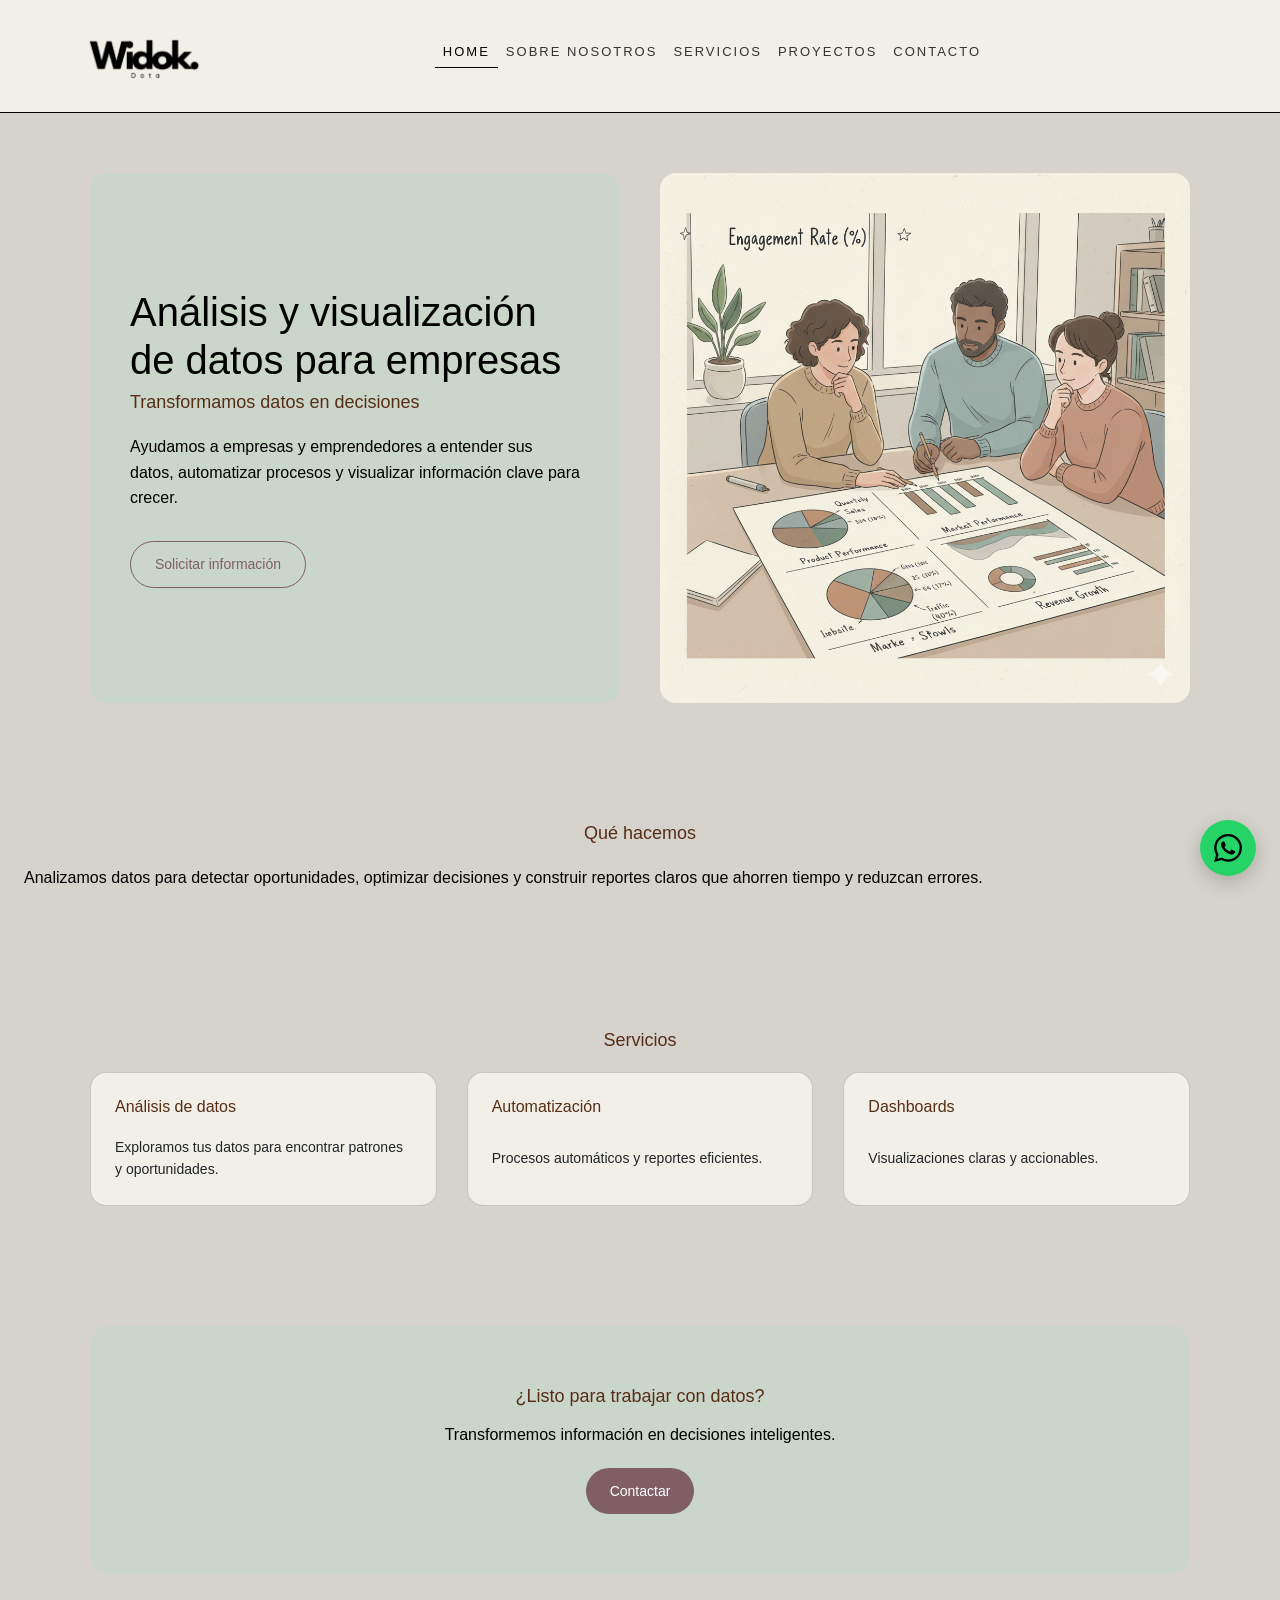
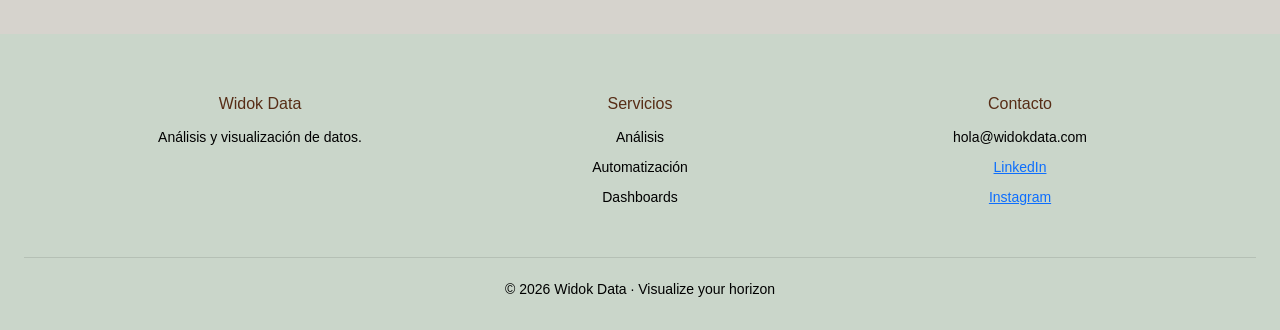
<file: index.html>
<!DOCTYPE html>
<html lang="es">

<head>
  <meta charset="UTF-8">
  <meta name="viewport" content="width=device-width, initial-scale=1.0">
  <title>Widok Data | Análisis y Visualización de Datos</title>

  <meta name="description" content="Ayudamos a empresas a tomar mejores decisiones mediante análisis, automatización y visualización de datos.">
  <meta name="robots" content="index, follow">



  <!-- Bootstrap -->
  <link href="https://cdn.jsdelivr.net/npm/bootstrap@5.3.8/dist/css/bootstrap.min.css" rel="stylesheet">

  <!-- CSS propio -->
  <link rel="stylesheet" href="./css/styles.css">
</head>

<body>

  <!-- HEADER -->
  <header class="site-header">
    <nav class="navbar navbar-expand-md">
      <div class="header-container">

        <!-- Logo -->
        <a href="index.html" class="navbar-brand logo">
          <img src="./img/logowidok.png" alt="Widok Data">
        </a>

        <!-- Botón hamburguesa (solo mobile) -->
        <button
          class="navbar-toggler"
          type="button"
          data-bs-toggle="collapse"
          data-bs-target="#menuPrincipal"
          aria-controls="menuPrincipal"
          aria-expanded="false"
          aria-label="Toggle navigation">
          <span class="navbar-toggler-icon"></span>
        </button>

        <!-- Navegación -->
        <div class="collapse navbar-collapse" id="menuPrincipal">
          <ul class="navbar-nav ms-auto main-nav">
            <li class="nav-item">
              <a class="nav-link active" href="index.html">Home</a>
            </li>
            <li class="nav-item">
              <a class="nav-link" href="./pages/sobre_nosotros.html">Sobre nosotros</a>
            </li>
            <li class="nav-item">
              <a class="nav-link" href="./pages/producto.html">Servicios</a>
            </li>
            <li class="nav-item">
              <a class="nav-link" href="./pages/proyectos.html">Proyectos</a>
            </li>
            <li class="nav-item">
              <a class="nav-link" href="./pages/contactos.html">Contacto</a>
            </li>
          </ul>
        </div>

      </div>
    </nav>
  </header>

  <!-- MAIN -->
  <main>

    <section class="grid-2">
      <div class="box-texto">
        <h1>Análisis y visualización de datos para empresas</h1>
        <h2>Transformamos datos en decisiones</h2>
        <p>
          Ayudamos a empresas y emprendedores a entender sus datos,
          automatizar procesos y visualizar información clave para crecer.
        </p>
        <button class="btn btn-outline-dark">Solicitar información</button>
      </div>

      <img src="./img/grupotrabajo.png" alt="Equipo analizando datos" class="gente">
    </section>

    <section>
      <h2>Qué hacemos</h2>
      <p>
        Analizamos datos para detectar oportunidades, optimizar decisiones
        y construir reportes claros que ahorren tiempo y reduzcan errores.
      </p>
    </section>

    <section class="services">
      <h2>Servicios</h2>

      <div class="grid-3">
        <article class="card">
          <h3>Análisis de datos</h3>
          <p>Exploramos tus datos para encontrar patrones y oportunidades.</p>
        </article>

        <article class="card">
          <h3>Automatización</h3>
          <p>Procesos automáticos y reportes eficientes.</p>
        </article>

        <article class="card">
          <h3>Dashboards</h3>
          <p>Visualizaciones claras y accionables.</p>
        </article>
      </div>
    </section>

    <section class="cta">
      <h2>¿Listo para trabajar con datos?</h2>
      <p>Transformemos información en decisiones inteligentes.</p>
      <button>Contactar</button>
    </section>

  </main>

  <!-- FOOTER -->
  <footer class="footer">
    <div class="footer-grid">

      <div>
        <h4>Widok Data</h4>
        <p>Análisis y visualización de datos.</p>
      </div>

      <div>
        <h4>Servicios</h4>
        <ul>
          <li>Análisis</li>
          <li>Automatización</li>
          <li>Dashboards</li>
        </ul>
      </div>

      <div>
        <h4>Contacto</h4>
        <ul>
          <li>hola@widokdata.com</li>
          <li><a href="#">LinkedIn</a></li>
          <li><a href="#">Instagram</a></li>
        </ul>
      </div>

    </div>

    <div class="footer-bottom">
      <p>© 2026 Widok Data · Visualize your horizon</p>
    </div>
  </footer>

  <!-- Bootstrap JS (NECESARIO para el menú) -->
  <script src="https://cdn.jsdelivr.net/npm/bootstrap@5.3.8/dist/js/bootstrap.bundle.min.js"></script>

<a
  href="https://wa.me/5491112345678"
  class="whatsapp-float"
  target="_blank"
  aria-label="WhatsApp"
>
  <img src="./img/whatsapp.svg" alt="WhatsApp">
</a>

</body>
</html>
</file>
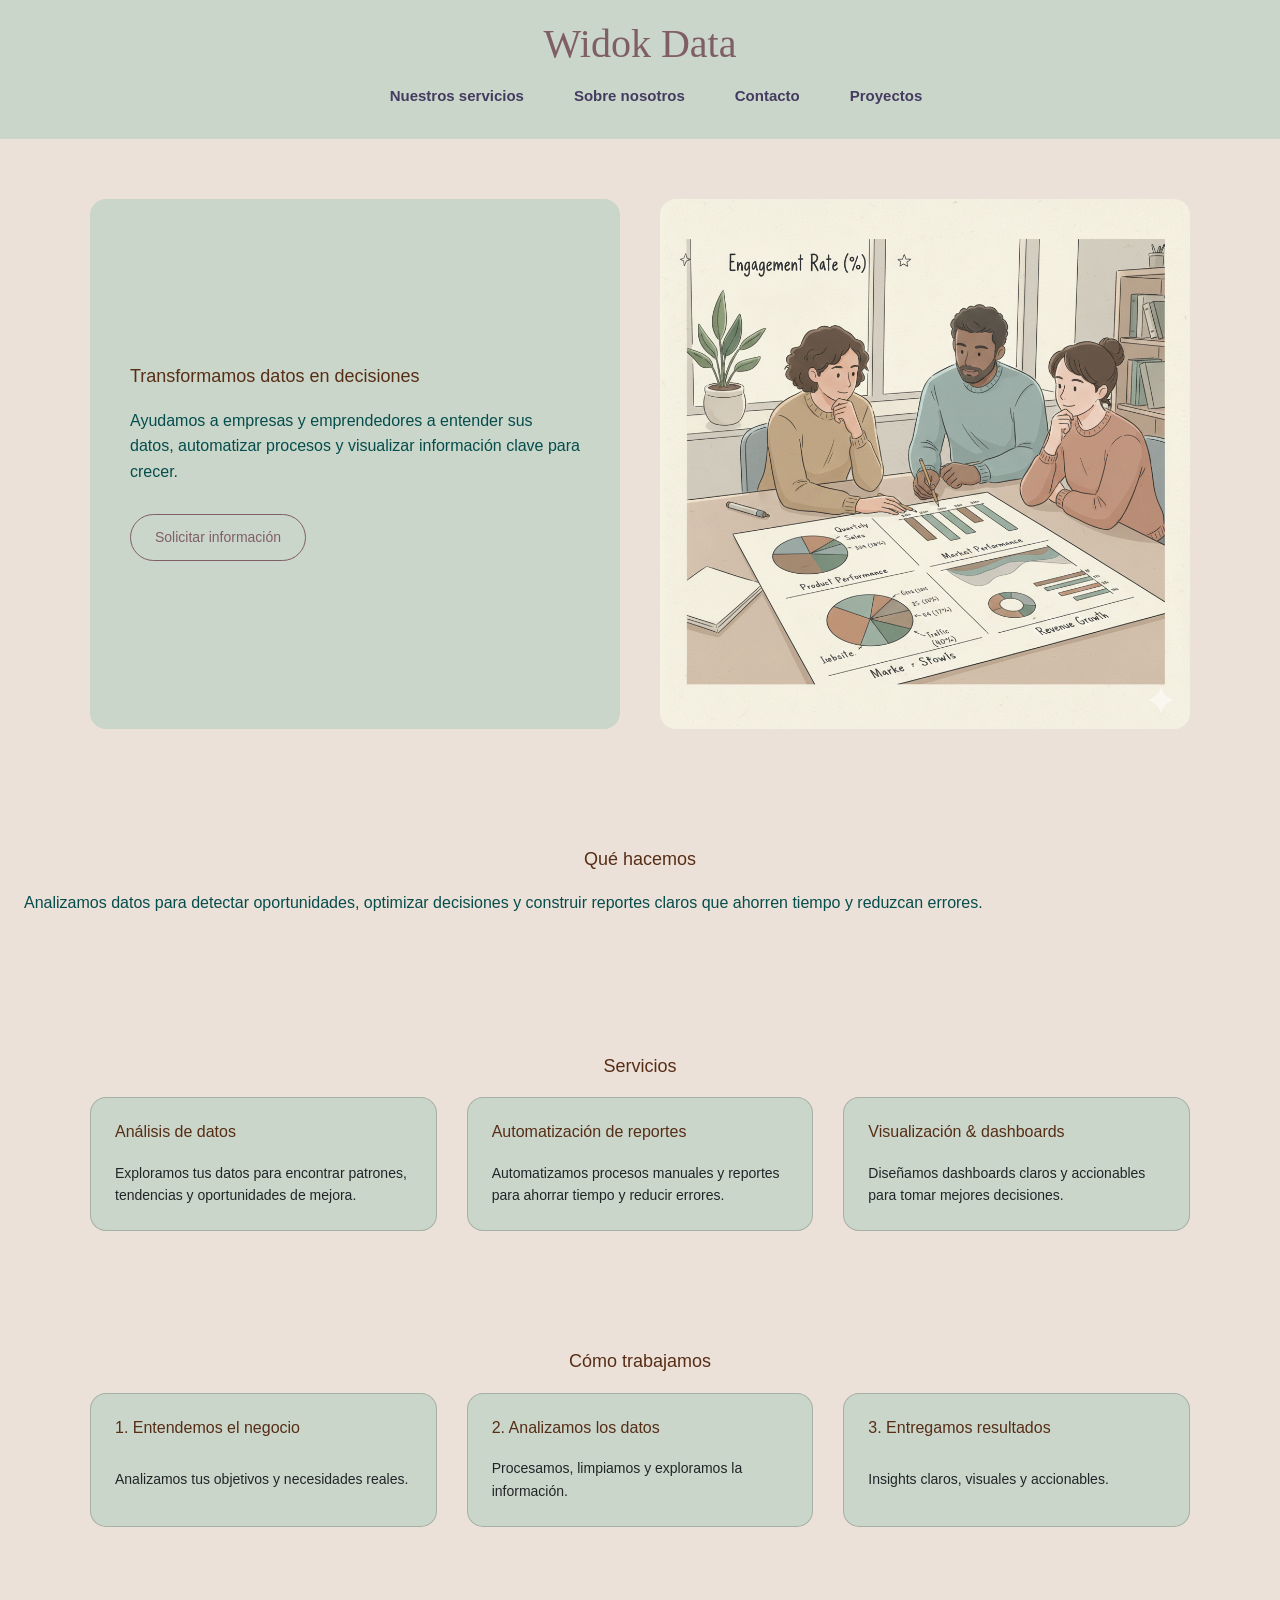
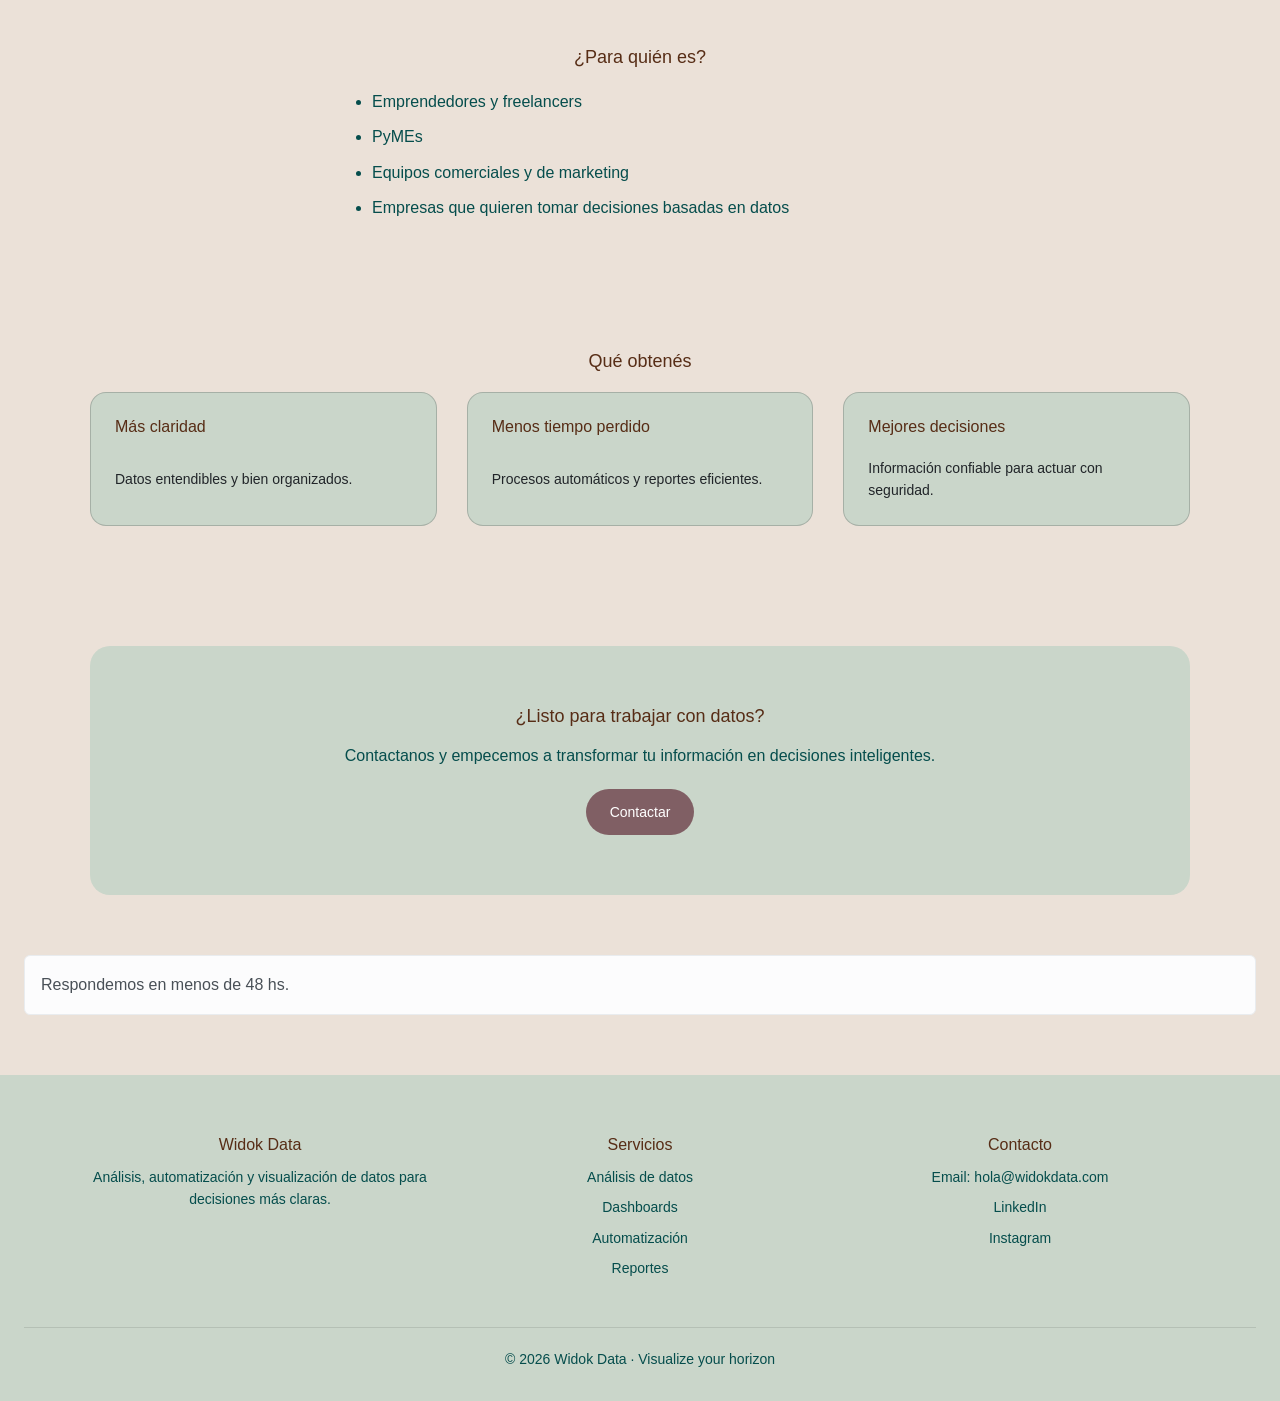
<file: Clase 1/index.html>
<!DOCTYPE html>
<html lang="es">

<head>
    <meta charset="UTF-8">
    <meta name="viewport" content="width=device-width, initial-scale=1.0">
    <title>Widok Data</title>

    <link href="https://cdn.jsdelivr.net/npm/bootstrap@5.3.8/dist/css/bootstrap.min.css" rel="stylesheet"
        integrity="sha384-sRIl4kxILFvY47J16cr9ZwB07vP4J8+LH7qKQnuqkuIAvNWLzeN8tE5YBujZqJLB" crossorigin="anonymous">

    <link rel="stylesheet" href="./css/styles.css">

</head>

<body>

    <header>
        <h1>Widok Data</h1>

        <nav>
            <ul>
                <li><a href="./pages/producto.html">Nuestros servicios</a></li>
                <li><a href="./pages/sobre_nosotros.html">Sobre nosotros</a></li>
                <li><a href="./pages/contactos.html">Contacto</a></li>
                <li><a href="./pages/proyectos.html">Proyectos</a></li>
            </ul>
        </nav>
    </header>

    <main>

        <section class="grid-2">
            <div class="box-texto">
                <h2>Transformamos datos en decisiones</h2>
                <p>
                    Ayudamos a empresas y emprendedores a entender sus datos,
                    automatizar procesos y visualizar información clave para crecer.
                </p>
                <button class="btn btn-outline-dark">Solicitar información</button>
            </div>

            <img src="./img/grupotrabajo.png" alt="Equipo analizando datos" class="gente">

        </section>

        <section>
            <h2>Qué hacemos</h2>
            <p>
                Analizamos datos para detectar oportunidades, optimizar decisiones
                y construir reportes claros que ahorren tiempo y reduzcan errores.
            </p>
        </section>

        <section class="services">
            <h2>Servicios</h2>

            <div class="grid-3">
                <article class="card">
                    <h3>Análisis de datos</h3>
                    <p>
                        Exploramos tus datos para encontrar patrones, tendencias
                        y oportunidades de mejora.
                    </p>
                </article>

                <article class="card">
                    <h3>Automatización de reportes</h3>
                    <p>
                        Automatizamos procesos manuales y reportes para ahorrar tiempo
                        y reducir errores.
                    </p>
                </article>

                <article class="card">
                    <h3>Visualización & dashboards</h3>
                    <p>
                        Diseñamos dashboards claros y accionables para tomar
                        mejores decisiones.
                    </p>
                </article>
            </div>
        </section>

        <section>
            <h2>Cómo trabajamos</h2>

            <div class="grid-3">
                <article class="card">
                    <h3>1. Entendemos el negocio</h3>
                    <p>Analizamos tus objetivos y necesidades reales.</p>
                </article>

                <article class="card">
                    <h3>2. Analizamos los datos</h3>
                    <p>Procesamos, limpiamos y exploramos la información.</p>
                </article>

                <article class="card">
                    <h3>3. Entregamos resultados</h3>
                    <p>Insights claros, visuales y accionables.</p>
                </article>
            </div>
        </section>

        <section>
            <h2>¿Para quién es?</h2>
            <ul>
                <li>Emprendedores y freelancers</li>
                <li>PyMEs</li>
                <li>Equipos comerciales y de marketing</li>
                <li>Empresas que quieren tomar decisiones basadas en datos</li>
            </ul>
        </section>

        <section>
            <h2>Qué obtenés</h2>

            <div class="grid-3">
                <article class="card">
                    <h3>Más claridad</h3>
                    <p>Datos entendibles y bien organizados.</p>
                </article>

                <article class="card">
                    <h3>Menos tiempo perdido</h3>
                    <p>Procesos automáticos y reportes eficientes.</p>
                </article>

                <article class="card">
                    <h3>Mejores decisiones</h3>
                    <p>Información confiable para actuar con seguridad.</p>
                </article>
            </div>
        </section>

        <section class="cta">
            <h2>¿Listo para trabajar con datos?</h2>
            <p>
                Contactanos y empecemos a transformar tu información
                en decisiones inteligentes.
            </p>
            <button>Contactar</button>
        </section>

        <div class="alert alert-light mt-4">
            Respondemos en menos de 48 hs.
        </div>

    </main>

    <footer class="footer">
        <div class="footer-grid">

            <div>
                <h4>Widok Data</h4>
                <p>Análisis, automatización y visualización de datos para decisiones más claras.</p>
            </div>

            <div>
                <h4>Servicios</h4>
                <ul>
                    <li>Análisis de datos</li>
                    <li>Dashboards</li>
                    <li>Automatización</li>
                    <li>Reportes</li>
                </ul>
            </div>

            <div>
                <h4>Contacto</h4>
                <ul>
                    <li>Email: hola@widokdata.com</li>
                    <li>LinkedIn</li>
                    <li>Instagram</li>
                </ul>
            </div>

        </div>

        <div class="footer-bottom">
            <p>© 2026 Widok Data · Visualize your horizon</p>
        </div>
    </footer>

    <script src="https://cdn.jsdelivr.net/npm/bootstrap@5.3.8/dist/js/bootstrap.bundle.min.js"
        integrity="sha384-FKyoEForCGlyvwx9Hj09JcYn3nv7wiPVlz7YYwJrWVcXK/BmnVDxM+D2scQbITxI"
        crossorigin="anonymous"></script>

</body>

</html>
</file>
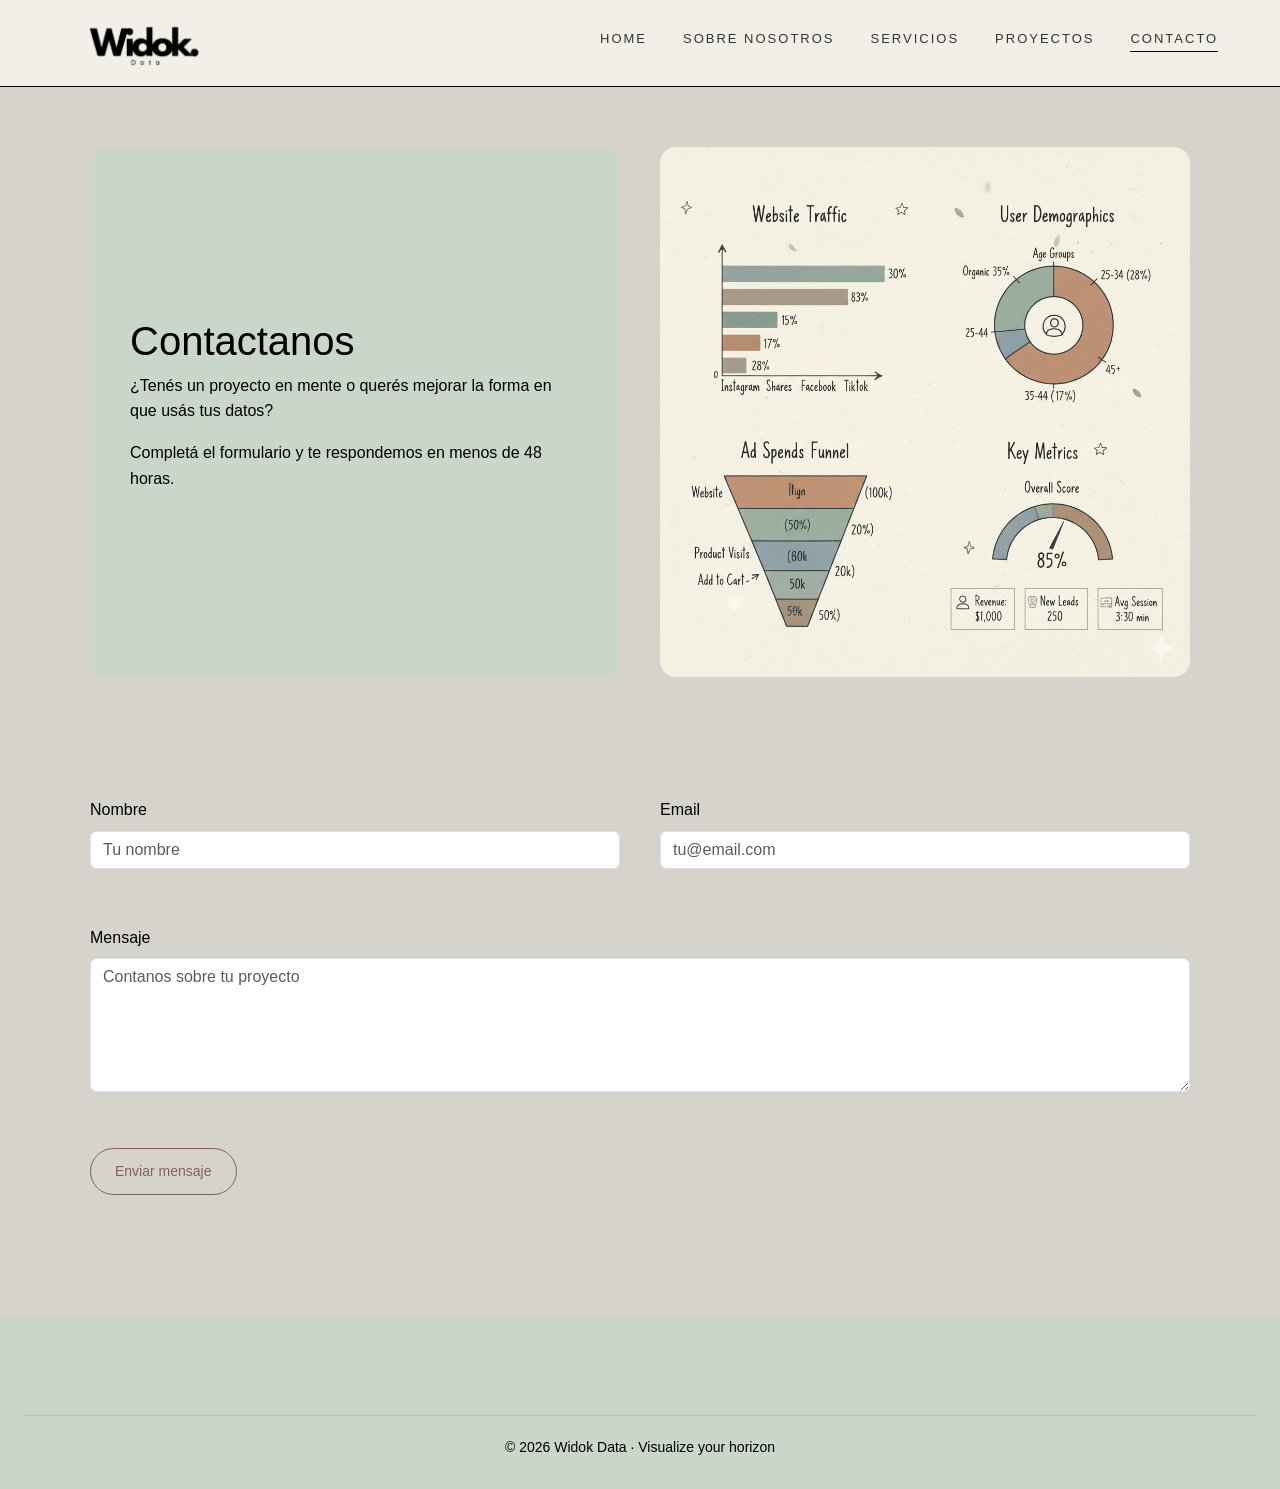
<file: pages/contactos.html>
<!DOCTYPE html>
<html lang="es">
<head>
  <meta charset="UTF-8">
  <meta name="viewport" content="width=device-width, initial-scale=1.0">
  <title>Contacto | Widok Data</title>

  <!-- Bootstrap (solo para el form) -->
  <link href="https://cdn.jsdelivr.net/npm/bootstrap@5.3.3/dist/css/bootstrap.min.css" rel="stylesheet">

  <!-- CSS propio -->
  <link rel="stylesheet" href="../css/styles.css">
</head>

<body>

  <!-- HEADER -->
  <header class="site-header">
    <div class="header-container">

      <a href="../index.html" class="logo">
        <img src="../img/logowidok.png" alt="Widok Data">
      </a>

      <nav class="main-nav">
        <ul>
          <li><a href="../index.html">Home</a></li>
          <li><a href="sobre_nosotros.html">Sobre nosotros</a></li>
          <li><a href="producto.html">Servicios</a></li>
          <li><a href="proyectos.html">Proyectos</a></li>
          <li><a href="contactos.html" class="active">Contacto</a></li>
        </ul>
      </nav>

    </div>
  </header>

  <!-- MAIN -->
  <main>

    <!-- INTRO -->
    <section class="about">
      <div class="about-grid">

        <div class="about-text">
          <h1>Contactanos</h1>

          <p>
            ¿Tenés un proyecto en mente o querés mejorar
            la forma en que usás tus datos?
          </p>

          <p>
            Completá el formulario y te respondemos
            en menos de 48 horas.
          </p>
        </div>

        <div class="about-image">
          <img src="../img/graficos.png" alt="Contacto Widok Data">
        </div>

      </div>
    </section>

    <!-- FORMULARIO -->
    <section>
      <form class="grid-2">

        <div class="mb-3">
          <label class="form-label">Nombre</label>
          <input type="text" class="form-control" placeholder="Tu nombre">
        </div>

        <div class="mb-3">
          <label class="form-label">Email</label>
          <input type="email" class="form-control" placeholder="tu@email.com">
        </div>

        <div class="mb-3" style="grid-column: 1 / -1;">
          <label class="form-label">Mensaje</label>
          <textarea class="form-control" rows="5" placeholder="Contanos sobre tu proyecto"></textarea>
        </div>

        <div>
          <button type="submit" class="btn btn-outline-dark">
            Enviar mensaje
          </button>
        </div>

      </form>
    </section>

  </main>

  <!-- FOOTER -->
  <footer class="footer">
    <div class="footer-bottom">
      <p>© 2026 Widok Data · Visualize your horizon</p>
    </div>
  </footer>

</body>
</html>
</file>
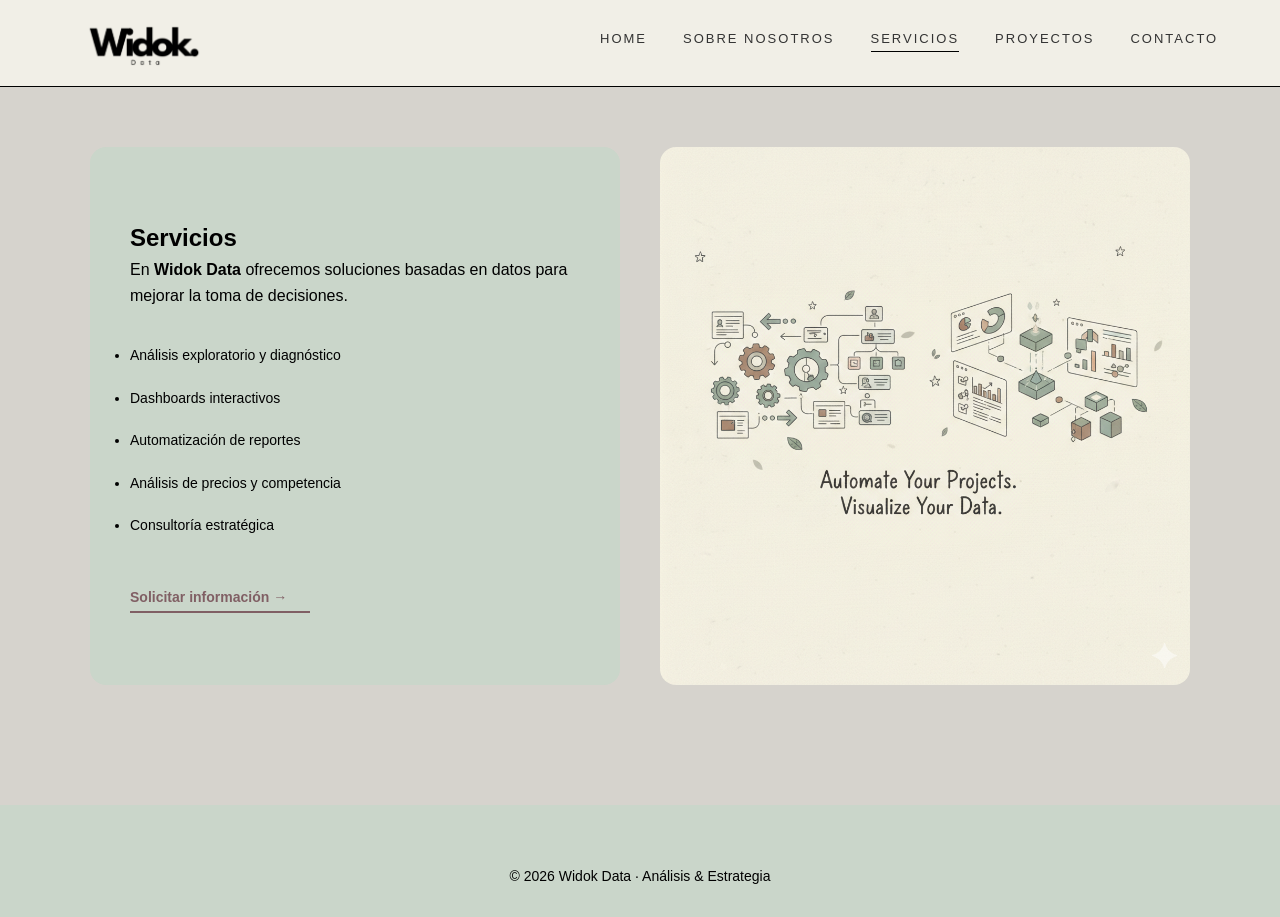
<file: pages/producto.html>
<!DOCTYPE html>
<html lang="es">
<head>
  <meta charset="UTF-8">
  <meta name="viewport" content="width=device-width, initial-scale=1.0">
  <title>Servicios | Widok Data</title>

  <link rel="stylesheet" href="../css/styles.css">
</head>

<body>

  <!-- HEADER -->
  <header class="site-header">
    <div class="header-container">

      <div class="logo">
        <a href="../index.html">
          <img src="../img/logowidok.png" alt="Widok Data">
        </a>
      </div>

      <nav class="main-nav">
        <ul>
          <li><a href="../index.html">Home</a></li>
          <li><a href="sobre_nosotros.html">Sobre nosotros</a></li>
          <li><a href="producto.html" class="active">Servicios</a></li>
          <li><a href="proyectos.html">Proyectos</a></li>
          <li><a href="contactos.html">Contacto</a></li>
        </ul>
      </nav>

    </div>
  </header>


  <!-- MAIN -->
  <main>

  <section class="about">
    <div class="about-grid">

      <!-- TEXTO -->
      <div class="about-text">
        <h1>Servicios</h1>

        <p>
          En <strong>Widok Data</strong> ofrecemos soluciones basadas en datos
          para mejorar la toma de decisiones.
        </p>

        <ul class="about-list">
          <li>Análisis exploratorio y diagnóstico</li>
          <li>Dashboards interactivos</li>
          <li>Automatización de reportes</li>
          <li>Análisis de precios y competencia</li>
          <li>Consultoría estratégica</li>
        </ul>

        <a href="contactos.html" class="btn-servicios">
          Solicitar información →
        </a>
      </div>

      <!-- IMAGEN -->
      <div class="about-image">
        <img src="../img/datos.png" alt="Servicios de análisis de datos">
      </div>

    </div>
  </section>

</main>


  <!-- FOOTER -->
  <footer class="footer">
    <p>© 2026 Widok Data · Análisis & Estrategia</p>
  </footer>

</body>
</html>
</file>
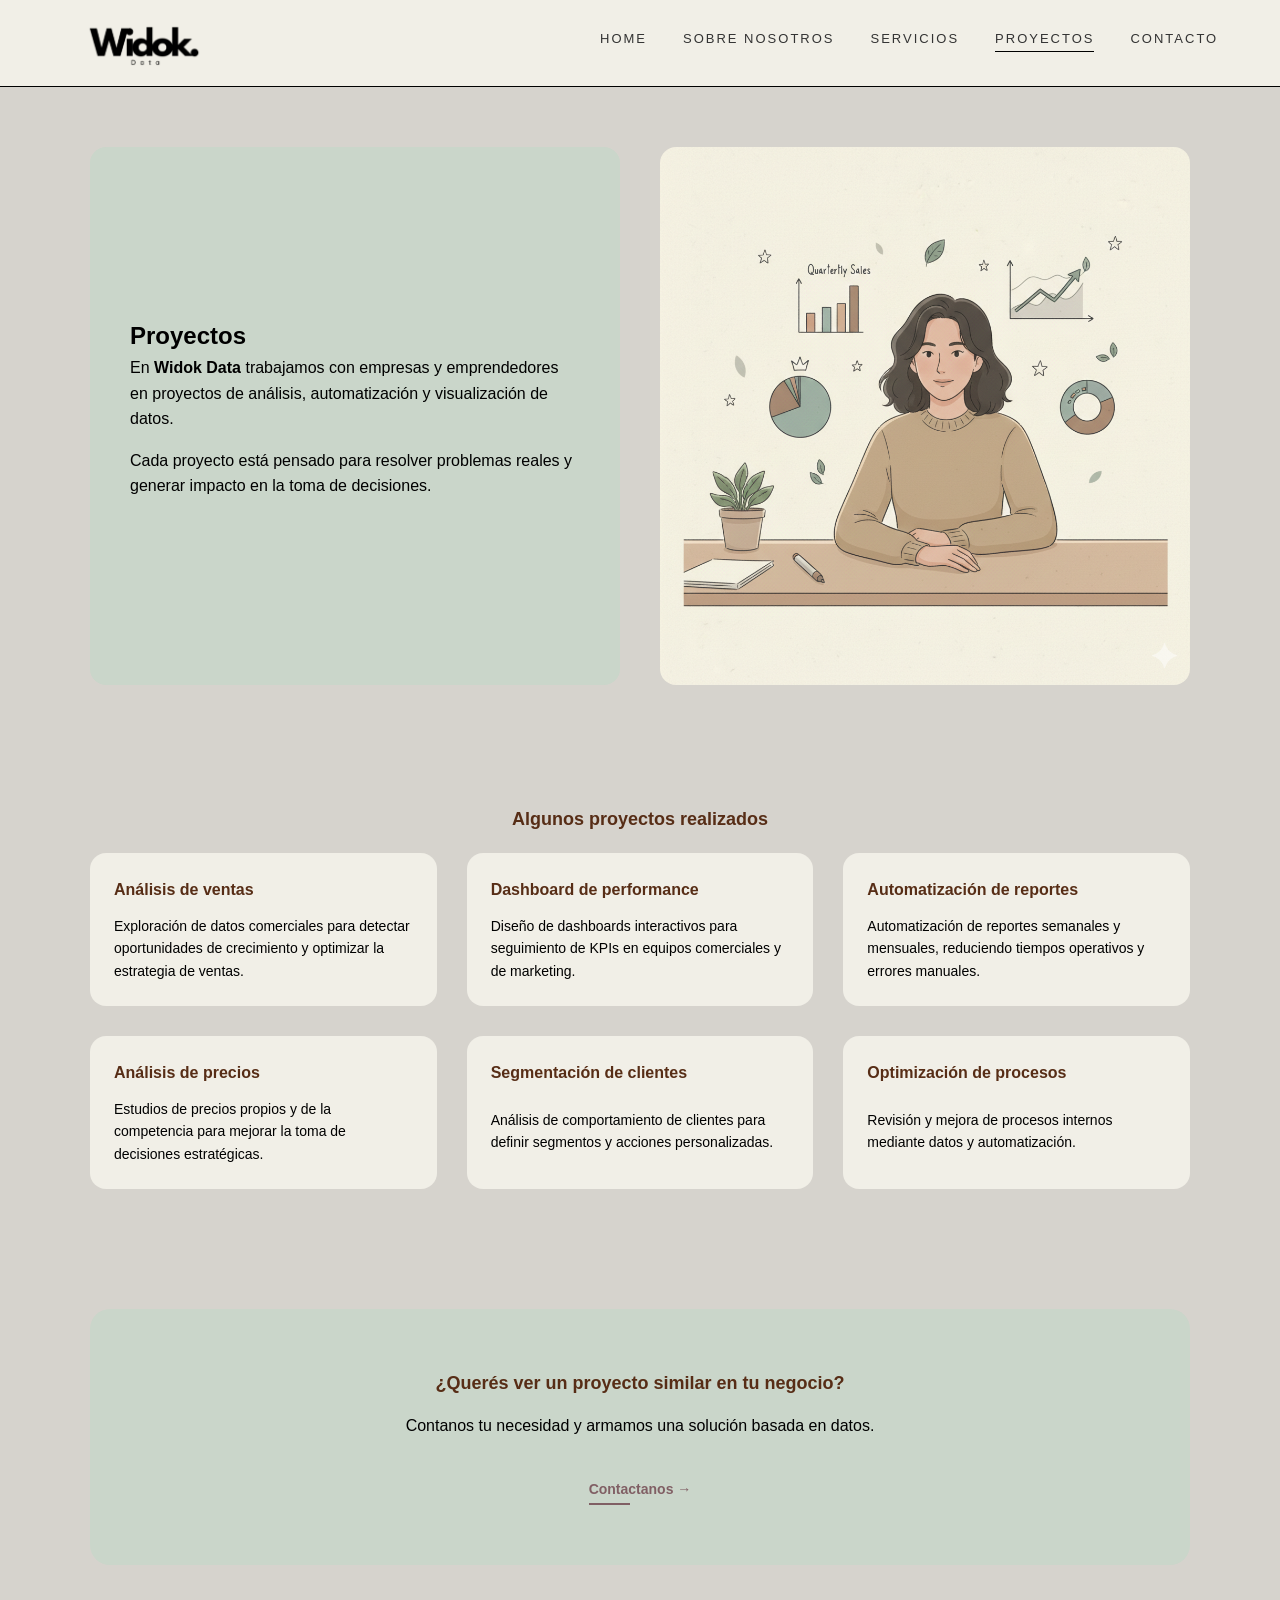
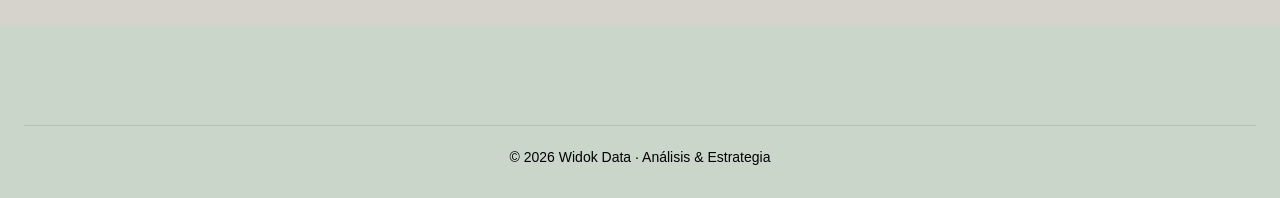
<file: pages/proyectos.html>
<!DOCTYPE html>
<html lang="es">
<head>
  <meta charset="UTF-8">
  <meta name="viewport" content="width=device-width, initial-scale=1.0">
  <title>Proyectos | Widok Data</title>

  <link rel="stylesheet" href="../css/styles.css">
</head>

<body>

  <!-- HEADER -->
  <header class="site-header">
    <div class="header-container">

      <a href="../index.html" class="logo">
        <img src="../img/logowidok.png" alt="Widok Data">
      </a>

      <nav class="main-nav">
        <ul>
          <li><a href="../index.html">Home</a></li>
          <li><a href="sobre_nosotros.html">Sobre nosotros</a></li>
          <li><a href="producto.html">Servicios</a></li>
          <li><a href="proyectos.html" class="active">Proyectos</a></li>
          <li><a href="contactos.html">Contacto</a></li>
        </ul>
      </nav>

    </div>
  </header>

  <!-- MAIN -->
  <main>

    <!-- INTRO -->
    <section class="about">
      <div class="about-grid">

        <div class="about-text">
          <h1>Proyectos</h1>

          <p>
            En <strong>Widok Data</strong> trabajamos con empresas y emprendedores
            en proyectos de análisis, automatización y visualización de datos.
          </p>

          <p>
            Cada proyecto está pensado para resolver problemas reales
            y generar impacto en la toma de decisiones.
          </p>
        </div>

        <div class="about-image">
          <img src="../img/mujer.png" alt="Equipo trabajando en proyectos de datos">
        </div>

      </div>
    </section>

    <!-- LISTADO DE PROYECTOS -->
    <section>
      <h2>Algunos proyectos realizados</h2>

      <div class="grid-3">

        <article class="card">
          <h3>Análisis de ventas</h3>
          <p>
            Exploración de datos comerciales para detectar oportunidades
            de crecimiento y optimizar la estrategia de ventas.
          </p>
        </article>

        <article class="card">
          <h3>Dashboard de performance</h3>
          <p>
            Diseño de dashboards interactivos para seguimiento de KPIs
            en equipos comerciales y de marketing.
          </p>
        </article>

        <article class="card">
          <h3>Automatización de reportes</h3>
          <p>
            Automatización de reportes semanales y mensuales,
            reduciendo tiempos operativos y errores manuales.
          </p>
        </article>

        <article class="card">
          <h3>Análisis de precios</h3>
          <p>
            Estudios de precios propios y de la competencia
            para mejorar la toma de decisiones estratégicas.
          </p>
        </article>

        <article class="card">
          <h3>Segmentación de clientes</h3>
          <p>
            Análisis de comportamiento de clientes para definir
            segmentos y acciones personalizadas.
          </p>
        </article>

        <article class="card">
          <h3>Optimización de procesos</h3>
          <p>
            Revisión y mejora de procesos internos mediante datos
            y automatización.
          </p>
        </article>

      </div>
    </section>

    <!-- CTA -->
    <section class="cta">
      <h2>¿Querés ver un proyecto similar en tu negocio?</h2>
      <p>
        Contanos tu necesidad y armamos una solución basada en datos.
      </p>

      <a href="contactos.html" class="btn-servicios">
        Contactanos →
      </a>
    </section>

  </main>

  <!-- FOOTER -->
  <footer class="footer">
    <div class="footer-bottom">
      <p>© 2026 Widok Data · Análisis & Estrategia</p>
    </div>
  </footer>

</body>
</html>
</file>
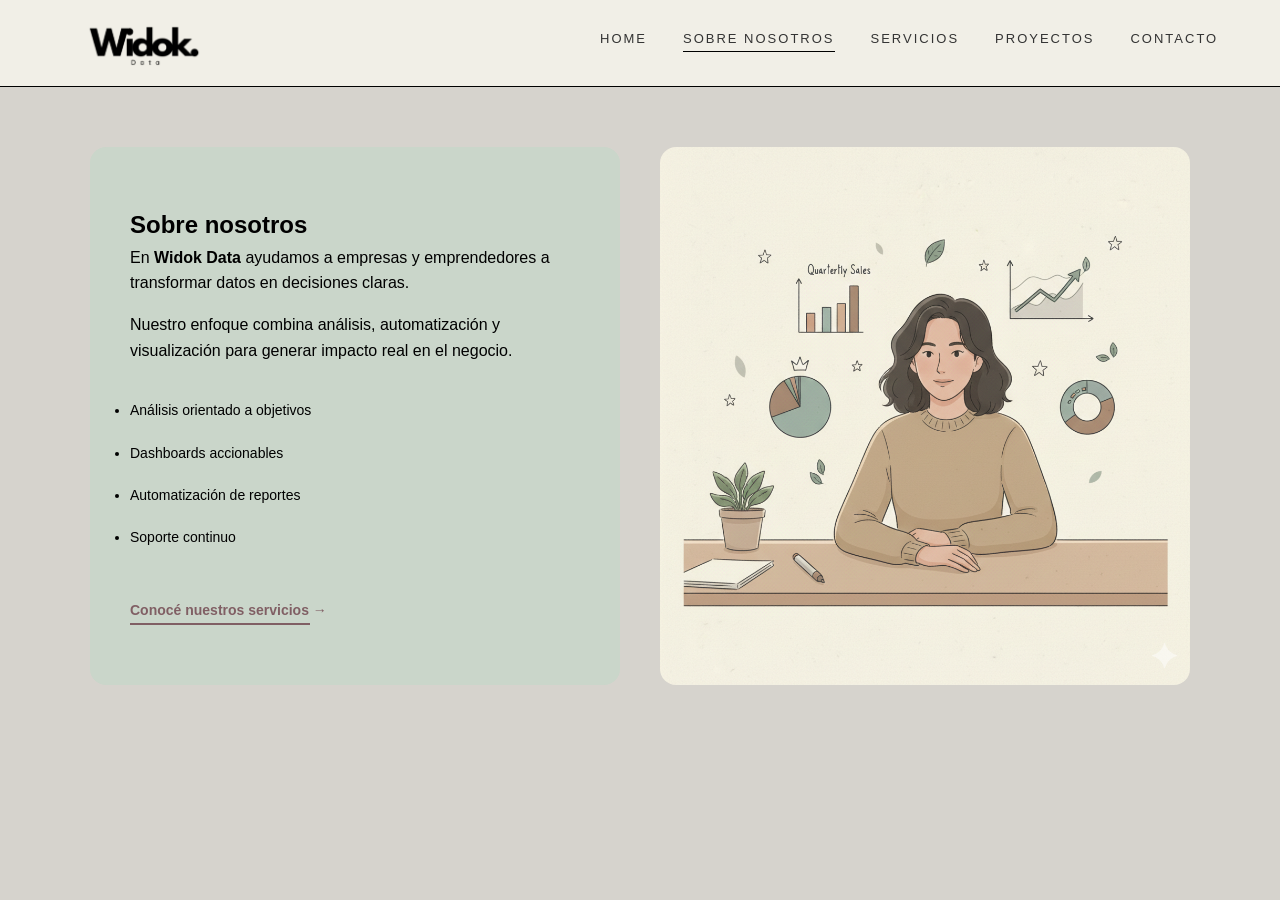
<file: pages/sobre_nosotros.html>
<!DOCTYPE html>
<html lang="es">
<head>
  <meta charset="UTF-8">
  <meta name="viewport" content="width=device-width, initial-scale=1.0">
  <title>Widok Data | Sobre Nosotros</title>

  <link rel="stylesheet" href="../css/styles.css">
</head>

<body>

  <!-- HEADER UNIFICADO -->
  <header class="site-header">
    <div class="header-container">

      <div class="logo">
        <a href="../index.html">
          <img src="../img/logowidok.png" alt="Widok Data">
        </a>
      </div>

      <nav class="main-nav">
        <ul>
          <li><a href="../index.html">Home</a></li>
          <li><a href="sobre-nosotros.html" class="active">Sobre nosotros</a></li>
          <li><a href="producto.html">Servicios</a></li>
          <li><a href="proyectos.html">Proyectos</a></li>
          <li><a href="contactos.html">Contacto</a></li>
        </ul>
      </nav>

    </div>
  </header>

  <!-- CONTENIDO PRINCIPAL -->
  <main>

    <section class="about">
      <div class="about-grid">

        <div class="about-text">
          <h1>Sobre nosotros</h1>

          <p>
            En <strong>Widok Data</strong> ayudamos a empresas y emprendedores a
            transformar datos en decisiones claras.
          </p>

          <p>
            Nuestro enfoque combina análisis, automatización y visualización para
            generar impacto real en el negocio.
          </p>

          <ul class="about-list">
            <li>Análisis orientado a objetivos</li>
            <li>Dashboards accionables</li>
            <li>Automatización de reportes</li>
            <li>Soporte continuo</li>
          </ul>

          <a href="producto.html" class="btn-servicios">
            Conocé nuestros servicios →
          </a>
        </div>

        <div class="about-image">
          <img src="../img/mujer.png" alt="Equipo de análisis de datos">
        </div>

      </div>
    </section>

  </main>

  <footer></footer>

</body>
</html>
</file>
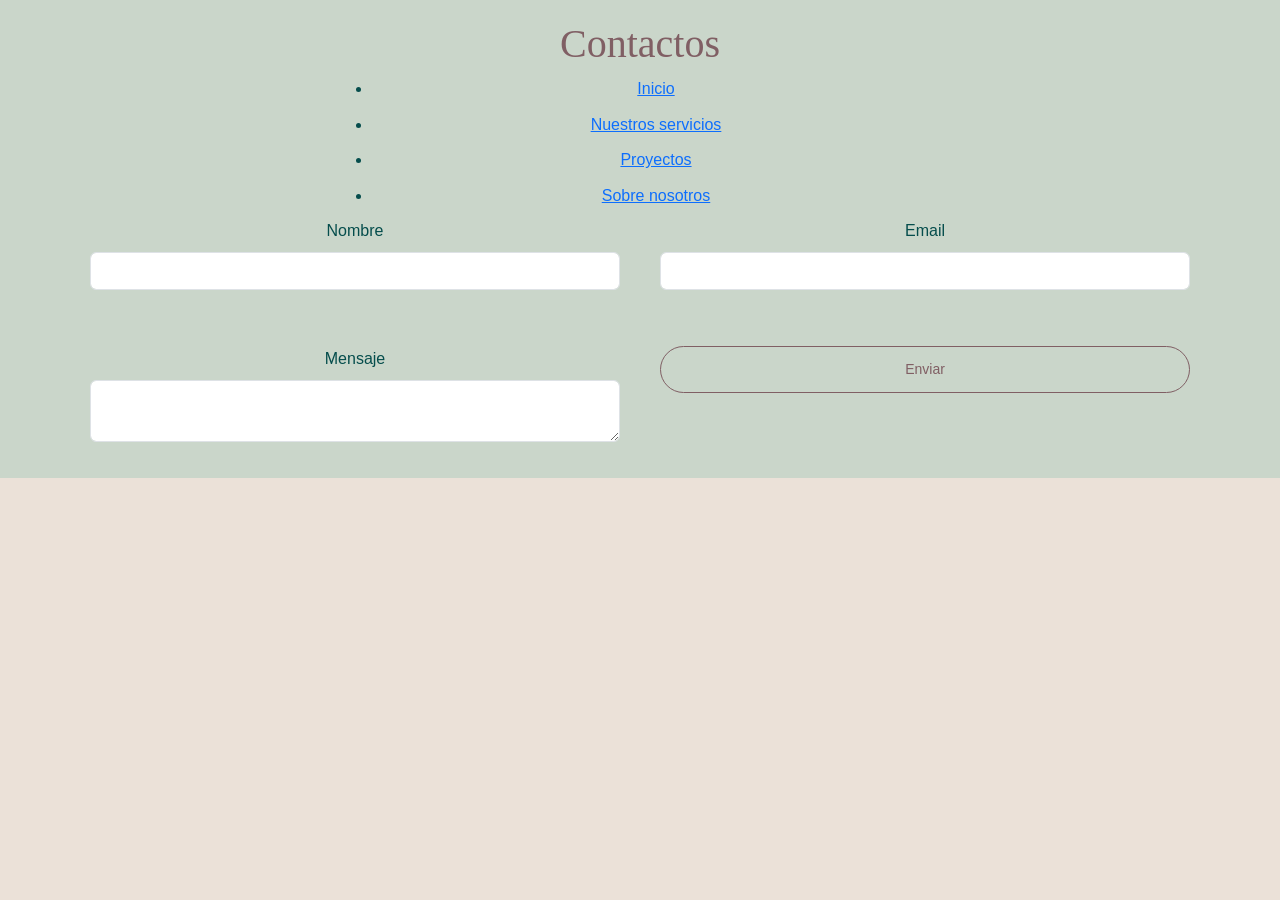
<file: Clase 1/pages/contactos.html>
<!DOCTYPE html>
<html lang="en">
<head>
    <meta charset="UTF-8">
    <meta name="viewport" content="width=device-width, initial-scale=1.0">
    <title>Widok Data</title>

    <link href="https://cdn.jsdelivr.net/npm/bootstrap@5.3.3/dist/css/bootstrap.min.css" rel="stylesheet">


    <link rel="stylesheet" href="../css/styles.css">
</head>



<body>
    
    <header>
        <h1>Contactos</h1>
    <ul>
    <li><a href="../index.html">Inicio</a></li>
    <li><a href="producto.html" class="active">Nuestros servicios</a></li>
    <li><a href="proyectos.html">Proyectos</a></li>
    <li><a href="sobre_nosotros.html">Sobre nosotros</a></li>
  </ul>


        <form class="grid-2">
  <div class="mb-3">
    <label class="form-label">Nombre</label>
    <input type="text" class="form-control">
  </div>

  <div class="mb-3">
    <label class="form-label">Email</label>
    <input type="email" class="form-control">
  </div>

  <div class="mb-3">
    <label class="form-label">Mensaje</label>
    <textarea class="form-control"></textarea>
  </div>

  <button class="btn btn-outline-dark">Enviar</button>
</form>

    </header>

    <main></main>

    <footer></footer>
    
</body>
</html>
</file>
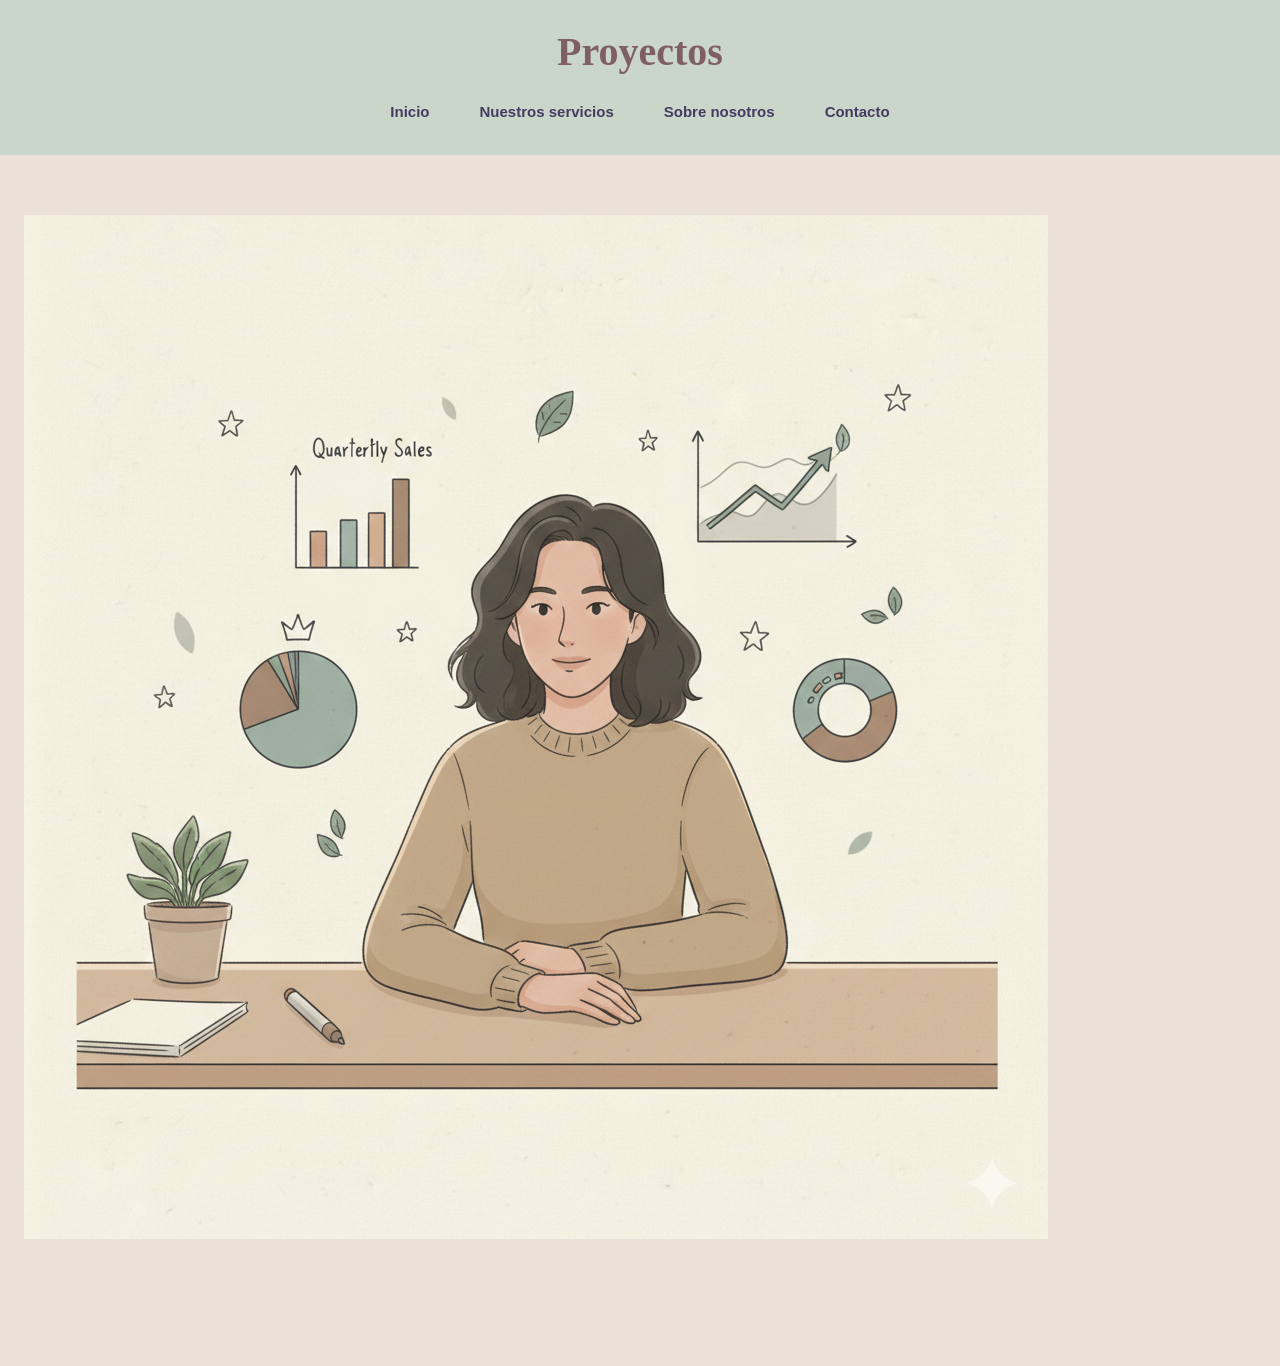
<file: Clase 1/pages/proyectos.html>
<!DOCTYPE html>
<html lang="en">
<head>
    <meta charset="UTF-8">
    <meta name="viewport" content="width=device-width, initial-scale=1.0">
    <title>Widok Data</title>

    <link rel="stylesheet" href="../css/styles.css">
</head>



<body>
    
    <header>
        <h1>Proyectos</h1>
               <nav>
  <ul>
    <li><a href="../index.html">Inicio</a></li>
    <li><a href="producto.html" class="active">Nuestros servicios</a></li>
    <li><a href="sobre_nosotros.html">Sobre nosotros</a></li>
    <li><a href="contactos.html">Contacto</a></li>
  </ul>
</nav>
           
    </header>

    <main> 
        <section>
           <img src="../img/mujer.png" alt="Foto CEO">
        </section>

    </main>

    <footer></footer>
    
</body>
</html>
</file>
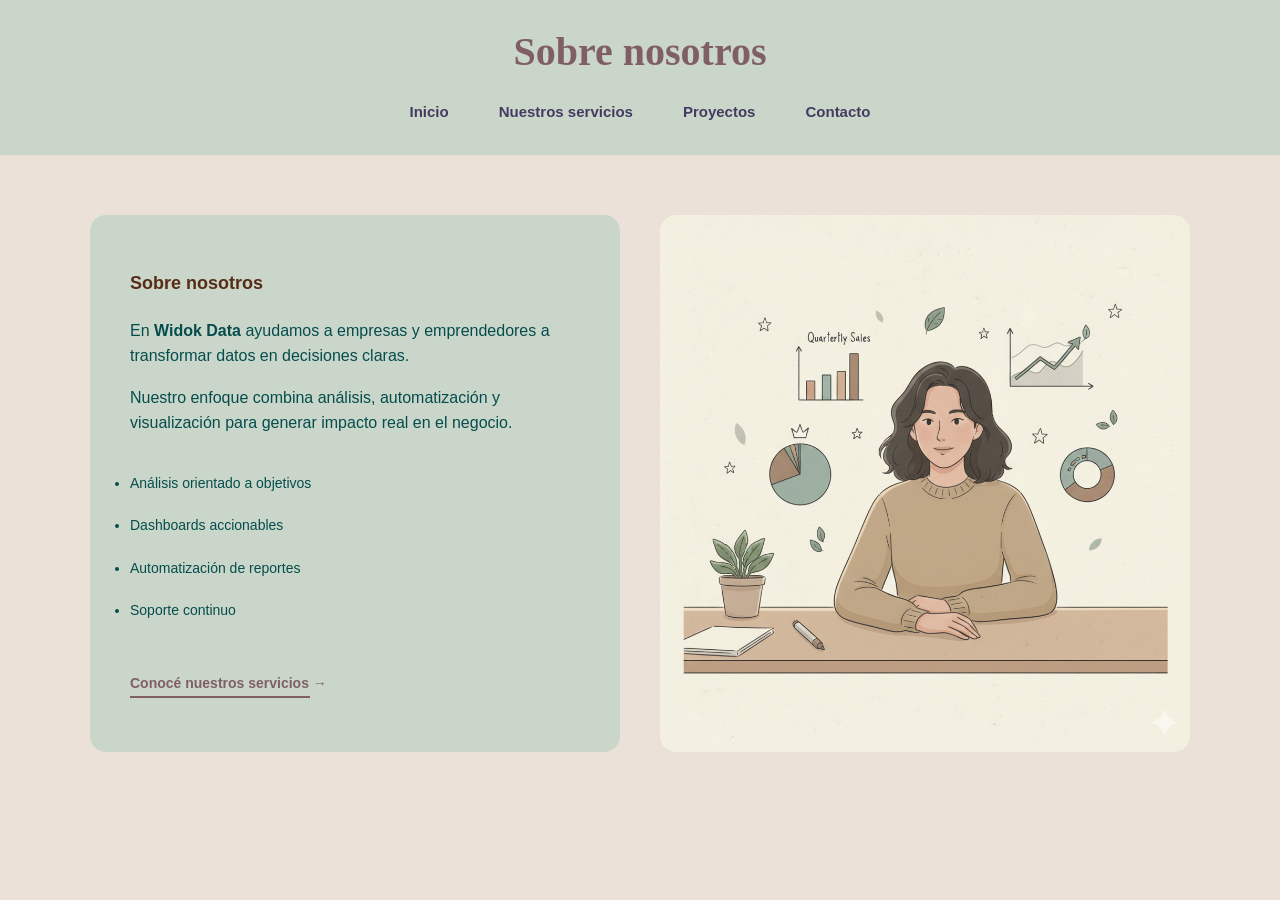
<file: Clase 1/pages/sobre_nosotros.html>
<!DOCTYPE html>
<html lang="en">
<head>
    <meta charset="UTF-8">
    <meta name="viewport" content="width=device-width, initial-scale=1.0">
    <title>Widok Data</title>

    <link rel="stylesheet" href="../css/styles.css">
</head>



<body>
    
    <header>
        <h1>Sobre nosotros</h1>
       <nav>
  <ul>
    <li><a href="../index.html">Inicio</a></li>
    <li><a href="producto.html" class="active">Nuestros servicios</a></li>
    <li><a href="proyectos.html">Proyectos</a></li>
    <li><a href="contactos.html">Contacto</a></li>
  </ul>
</nav>

    </header>

    <main> 
      <section class="about">
  <div class="about-grid">

    <div class="about-text">
      <h2>Sobre nosotros</h2>

      <p>
        En <strong>Widok Data</strong> ayudamos a empresas y emprendedores a
        transformar datos en decisiones claras.
      </p>

      <p>
        Nuestro enfoque combina análisis, automatización y visualización para
        generar impacto real en el negocio.
      </p>

      <ul class="about-list">
        <li>Análisis orientado a objetivos</li>
        <li>Dashboards accionables</li>
        <li>Automatización de reportes</li>
        <li>Soporte continuo</li>
      </ul>

        <a href="./producto.html" class="btn-servicios">
        Conocé nuestros servicios →
        </a>

    </div>

    <div class="about-image">
      <img src="../img/mujer.png" alt="Equipo de análisis de datos">
    </div>

  </div>
</section>



    </main>

    <footer></footer>
    
</body>
</html>
</file>
<file: css/styles.css>
/*RESET*/
* {
  margin: 0;
  padding: 0;
  box-sizing: border-box;
}

/*BASE GENERAL*/
body {
  background-color: #d6d3cd;
  font-family: 'Inter', sans-serif;
  color: black;
  line-height: 1.6;
}

main {
  padding: 0 24px;
}

/*HEADER & NAV*/
/* ======================
   HEADER – WIDOK DATA
====================== */

.site-header {
  background-color: #f1efe7;
  border-bottom: 1px solid #000;
}

.header-container {
  max-width: 1200px;
  margin: 0 auto;
  padding: 18px 40px;

  display: flex;
  justify-content: space-between;
  align-items: center;
}



/* LOGO */
.logo img {
  height: 50px;
  width: auto;
  display: block;
}

/* NAV */
.main-nav ul {
  display: flex;
  gap: 36px;
  list-style: none;
  margin: 0;
  padding: 0;
}

.main-nav a {
  text-decoration: none;
  font-size: 13px;
  letter-spacing: 2px;
  text-transform: uppercase;
  color: #333;
  font-weight: 500;
  position: relative;
  padding-bottom: 6px;
}

/* Hover */
.main-nav a:hover {
  color: #000;
}

/* Activo */
.main-nav a.active::after {
  content: "";
  position: absolute;
  bottom: 0;
  left: 0;
  width: 100%;
  height: 1px;
  background-color: #000;
}

.main-nav a {
  white-space: nowrap;
}

/* Responsive header */

@media (max-width: 768px) {

  .header-container {
    flex-direction: row; /* 🔑 mantiene logo a la izquierda */
    padding: 14px 20px;
  }

  /* El menú pasa a overlay */
  .main-nav {
    position: absolute;
    top: 100%;
    left: 0;
    width: 100%;
    background-color: #f1efe7;
    border-bottom: 1px solid #000;
    display: none;
  }

  .main-nav.show {
    display: block;
  }

  .main-nav ul {
    flex-direction: column;
    align-items: center;
    gap: 16px;
    padding: 20px 0;
  }
}

.site-header {
  position: relative; /* necesario para el menú desplegable */
}

.header-container {
  width: 100%;
  max-width: 1200px;
}

.navbar-toggler {
  border: none;
}

.navbar-toggler:focus {
  box-shadow: none;
}

/*SECCIONES GENERALES*/
section {
  padding: 60px 0;
}

section h2 {
  font-size: 18px;
  color: #572D16;
  text-align: center;
  margin-bottom: 20px;
}

section p {
  margin-bottom: 20px;
}

/*GRID 2*/
.grid-2 {
  display: grid;
  grid-template-columns: 1fr 1fr;
  align-items: stretch;
  gap: 40px;
  max-width: 1100px;
  margin: 0 auto;
}

.box-texto {
  background-color: #CAD6CA;
  padding: 40px;
  border-radius: 16px;
  display: flex;
  flex-direction: column;
  justify-content: center;
}

.box-texto h2 {
  text-align: left;
}

.box-texto p {
  margin-bottom: 30px;
}

/*IMÁGENES*/
.gente {
  width: 100%;
  height: 100%;
  object-fit: cover;
  border-radius: 16px;
}

/*BOTONES*/
button {
  background-color: #805f64;
  color: #fff;
  border: none;
  padding: 12px 24px;
  border-radius: 24px;
  font-size: 14px;
  cursor: pointer;
  align-self: flex-start;
}

button:hover {
  opacity: 0.9;
}

/*GRID 3 COLUMNAS*/
.grid-3 {
  display: grid;
  grid-template-columns: repeat(3, 1fr);
  gap: 30px;
  max-width: 1100px;
  margin: 0 auto;
}

/*CARDS*/
.card {
  background-color: #f1efe7;
  padding: 24px;
  border-radius: 16px;
  display: grid;
  gap: 12px;
}

.card h3 {
  font-size: 16px;
  color: #572D16;
}

.card p {
  font-size: 14px;
  margin: 0;
}

/*LISTAS (para "Para quién es")*/
ul {
  max-width: 600px;
  margin: 0 auto;
}

ul li {
  margin-bottom: 10px;
}

/*CTA FINAL*/
.cta {
  background-color: #CAD6CA;
  text-align: center;
  padding: 60px 20px;
  border-radius: 20px;
  max-width: 1100px;
  margin: 60px auto;
}

.cta h2 {
  margin-bottom: 15px;
}

.cta button {
  align-self: center;
}

/*FOOTER*/
footer {
  text-align: center;
  padding: 30px 20px;
  font-size: 14px;
}

/*RESPONSIVE*/
@media (max-width: 768px) {

  nav ul {
    gap: 20px;
    flex-wrap: wrap;
  }

  .grid-2 {
    grid-template-columns: 1fr;
    text-align: center;
  }

  .box-texto {
    order: 2;
    text-align: center;
  }

  .gente {
    order: 1;
    height: auto;
  }

  .grid-3 {
    grid-template-columns: 1fr;
  }

  button {
    align-self: center;
  }
}

/*BOTON SOLICITAR INFORMACION*/
.btn {
  border-radius: 24px;
  padding: 12px 24px;
  font-size: 14px;
}

.btn-outline-dark {
  color: #805f64;
  border-color: #805f64;
}

.btn-outline-dark:hover {
  background-color: #805f64;
  color: white;
}

/*FOOTER*/
.footer {
  background-color: #CAD6CA;
  padding: 60px 24px 30px;
  margin-top: 60px;
}

.footer-grid {
  max-width: 1100px;
  margin: 0 auto;
  display: grid;
  grid-template-columns: repeat(3, 1fr);
  gap: 40px;
}

.footer h4 {
  font-size: 16px;
  color: #572D16;
  margin-bottom: 12px;
}

.footer p {
  font-size: 14px;
  margin: 0;
}

.footer ul {
  list-style: none;
  padding: 0;
}

.footer ul li {
  font-size: 14px;
  margin-bottom: 8px;
}

.footer-bottom {
  border-top: 1px solid rgba(0,0,0,0.1);
  margin-top: 40px;
  padding-top: 20px;
  text-align: center;
  font-size: 13px;
}

@media (max-width: 768px) {
  .footer-grid {
    grid-template-columns: 1fr;
    text-align: center;
  }
}

/*DISENO LINKS HEADER*/
nav ul a::after {
  content: "";
  position: absolute;
  bottom: -4px;
  left: 0;
  width: 0;
  height: 2px;
  background-color: #805f64;
  transition: width 0.3s ease;
}

nav ul a:hover::after {
  width: 100%;
}

/*BOTONES*/
button:hover {
  opacity: 0.9;
  transform: translateY(-2px);
}

button:active {
  transform: translateY(0);
}

/*CARDS*/
.card:hover {
  transform: translateY(-6px);
  transition: transform 0.3s ease;
}

/*SOBRE NOSOTROS*/
.about {
  max-width: 1100px;
  margin: 0 auto;
  padding: 60px 0;
}

/* GRID*/
.about-grid {
  display: grid;
  grid-template-columns: 1fr 1fr;
  gap: 40px;
  align-items: stretch;
}

/* FLEX*/
.about-text {
  display: flex;
  flex-direction: column;
  justify-content: center;
  background-color: #CAD6CA;
  padding: 40px;
  border-radius: 16px;
}

.about-text h2 {
  text-align: left;
  margin-bottom: 20px;
}

.about-text p {
  margin-bottom: 16px;
}

.about-list {
  display: flex;
  flex-direction: column;
  gap: 10px;
  margin: 20px 0;
}

.about-list li {
  font-size: 14px;
}

/* Imagen */
.about-image img {
  width: 100%;
  height: 100%;
  object-fit: cover;
  border-radius: 16px;
}

@media (max-width: 768px) {
  .about-grid {
    grid-template-columns: 1fr;
  }

  .about-text {
    text-align: center;
  }

  .about-text h2 {
    text-align: center;
  }

  .about-text button {
    align-self: center;
  }
}

/* ======================
   BOTÓN SERVICIOS
====================== */
.btn-servicios {
  display: inline-flex;
  align-items: center;
  gap: 8px;
  margin-top: 20px;

  text-decoration: none;
  font-size: 14px;
  font-weight: 600;
  color: #805f64;

  position: relative;
  padding-bottom: 4px;
}

/* Línea base */
.btn-servicios::after {
  content: "";
  position: absolute;
  left: 0;
  bottom: 0;
  width: 40%;
  height: 2px;
  background-color: #805f64;
  transition: width 0.3s ease;
}

/* Hover */
.btn-servicios:hover::after {
  width: 100%;
}

.btn-servicios:hover {
  color: #572D16;
}

/*INDEX RESPONSIVE*/

@media (max-width: 768px) {
  .grid-2 {
    grid-template-columns: 1fr;
  }

  .box-texto {
    order: 2;
  }

  .gente {
    order: 1;
  }

  button,
  .btn-servicios {
    align-self: center;
  }
}



/*SOBRE NOSOTROS RESPONSIVE*/

@media (max-width: 768px) {
  .about-grid {
    grid-template-columns: 1fr;
  }

  .about-text {
    text-align: center;
  }

  .about-text h2 {
    text-align: center;
  }
}

@keyframes fadeIn {
  from {
    opacity: 0;
  }
  to {
    opacity: 1;
  }
}

h1,
h2,
.box-texto p {
  animation: fadeIn 1s ease-in;
  animation-delay: 0.2s;
}

@keyframes pulse {
  0% {
    transform: scale(1);
  }
  50% {
    transform: scale(1.03);
  }
  100% {
    transform: scale(1);
  }
}

.cta button {
  animation: pulse 2.5s ease-in-out infinite;
}

/* ======================
   WHATSAPP FLOAT
====================== */
.whatsapp-float {
  position: fixed;
  bottom: 24px;
  right: 24px;
  width: 56px;
  height: 56px;

  background-color: #25D366;
  border-radius: 50%;

  display: flex;
  align-items: center;
  justify-content: center;

  box-shadow: 0 6px 20px rgba(0, 0, 0, 0.2);
  z-index: 999;

  transition: transform 0.3s ease, box-shadow 0.3s ease;
}

.whatsapp-float img {
  width: 28px;
  height: 28px;
}

/* Hover */
.whatsapp-float:hover {
  transform: translateY(-4px) scale(1.05);
  box-shadow: 0 10px 24px rgba(0, 0, 0, 0.3);
}

@media (max-width: 768px) {
  .whatsapp-float {
    width: 48px;
    height: 48px;
    bottom: 16px;
    right: 16px;
  }

  .whatsapp-float img {
    width: 24px;
    height: 24px;
  }
}

@keyframes whatsapp-float {
  0% {
    transform: translateY(0);
  }
  50% {
    transform: translateY(-6px);
  }
  100% {
    transform: translateY(0);
  }
}

.whatsapp-float {
  animation: whatsapp-float 3s ease-in-out infinite;
}
</file>
<file: Clase 1/css/styles.css>
/*RESET*/
* {
  margin: 0;
  padding: 0;
  box-sizing: border-box;
}

/*BASE GENERAL*/
body {
  background-color: #EBE1D8;
  font-family: 'Inter', sans-serif;
  color: #054D4C;
  line-height: 1.6;
}

main {
  padding: 0 24px;
}

/*HEADER & NAV*/
header {
  position: sticky;
  top: 0;
  background-color: #CAD6CA;
  text-align: center;
  padding: 20px;
  z-index: 10;
}

h1 {
  font-family: 'Playfair Display', serif;
  font-size: 40px;
  color: #805f64;
  margin-bottom: 8px;
}

nav {
  margin-top: 15px;
}

nav ul {
  display: flex;
  justify-content: center;
  gap: 50px;
  list-style: none;
}

nav ul a {
  text-decoration: none;
  color: #443B60;
  font-weight: 600;
  font-size: 15px;
}

nav ul a:hover {
  text-decoration: underline;
}

/*SECCIONES GENERALES*/
section {
  padding: 60px 0;
}

section h2 {
  font-size: 18px;
  color: #572D16;
  text-align: center;
  margin-bottom: 20px;
}

section p {
  margin-bottom: 20px;
}

/*GRID 2*/
.grid-2 {
  display: grid;
  grid-template-columns: 1fr 1fr;
  align-items: stretch;
  gap: 40px;
  max-width: 1100px;
  margin: 0 auto;
}

.box-texto {
  background-color: #CAD6CA;
  padding: 40px;
  border-radius: 16px;
  display: flex;
  flex-direction: column;
  justify-content: center;
}

.box-texto h2 {
  text-align: left;
}

.box-texto p {
  margin-bottom: 30px;
}

/*IMÁGENES*/
.gente {
  width: 100%;
  height: 100%;
  object-fit: cover;
  border-radius: 16px;
}

/*BOTONES*/
button {
  background-color: #805f64;
  color: #fff;
  border: none;
  padding: 12px 24px;
  border-radius: 24px;
  font-size: 14px;
  cursor: pointer;
  align-self: flex-start;
}

button:hover {
  opacity: 0.9;
}

/*GRID 3 COLUMNAS*/
.grid-3 {
  display: grid;
  grid-template-columns: repeat(3, 1fr);
  gap: 30px;
  max-width: 1100px;
  margin: 0 auto;
}

/*CARDS*/
.card {
  background-color: #CAD6CA;
  padding: 24px;
  border-radius: 16px;
  display: grid;
  gap: 12px;
}

.card h3 {
  font-size: 16px;
  color: #572D16;
}

.card p {
  font-size: 14px;
  margin: 0;
}

/*LISTAS (para "Para quién es")*/
ul {
  max-width: 600px;
  margin: 0 auto;
}

ul li {
  margin-bottom: 10px;
}

/*CTA FINAL*/
.cta {
  background-color: #CAD6CA;
  text-align: center;
  padding: 60px 20px;
  border-radius: 20px;
  max-width: 1100px;
  margin: 60px auto;
}

.cta h2 {
  margin-bottom: 15px;
}

.cta button {
  align-self: center;
}

/*FOOTER*/
footer {
  text-align: center;
  padding: 30px 20px;
  font-size: 14px;
}

/*RESPONSIVE*/
@media (max-width: 768px) {

  nav ul {
    gap: 20px;
    flex-wrap: wrap;
  }

  .grid-2 {
    grid-template-columns: 1fr;
    text-align: center;
  }

  .box-texto {
    order: 2;
    text-align: center;
  }

  .gente {
    order: 1;
    height: auto;
  }

  .grid-3 {
    grid-template-columns: 1fr;
  }

  button {
    align-self: center;
  }
}

/*BOTON SOLICITAR INFORMACION*/
.btn {
  border-radius: 24px;
  padding: 12px 24px;
  font-size: 14px;
}

.btn-outline-dark {
  color: #805f64;
  border-color: #805f64;
}

.btn-outline-dark:hover {
  background-color: #805f64;
  color: white;
}

/*FOOTER*/
.footer {
  background-color: #CAD6CA;
  padding: 60px 24px 30px;
  margin-top: 60px;
}

.footer-grid {
  max-width: 1100px;
  margin: 0 auto;
  display: grid;
  grid-template-columns: repeat(3, 1fr);
  gap: 40px;
}

.footer h4 {
  font-size: 16px;
  color: #572D16;
  margin-bottom: 12px;
}

.footer p {
  font-size: 14px;
  margin: 0;
}

.footer ul {
  list-style: none;
  padding: 0;
}

.footer ul li {
  font-size: 14px;
  margin-bottom: 8px;
}

.footer-bottom {
  border-top: 1px solid rgba(0,0,0,0.1);
  margin-top: 40px;
  padding-top: 20px;
  text-align: center;
  font-size: 13px;
}

@media (max-width: 768px) {
  .footer-grid {
    grid-template-columns: 1fr;
    text-align: center;
  }
}

/*DISENO LINKS HEADER*/
nav ul a::after {
  content: "";
  position: absolute;
  bottom: -4px;
  left: 0;
  width: 0;
  height: 2px;
  background-color: #805f64;
  transition: width 0.3s ease;
}

nav ul a:hover::after {
  width: 100%;
}

/*BOTONES*/
button:hover {
  opacity: 0.9;
  transform: translateY(-2px);
}

button:active {
  transform: translateY(0);
}

/*CARDS*/
.card:hover {
  transform: translateY(-6px);
  transition: transform 0.3s ease;
}

/*SOBRE NOSOTROS*/
.about {
  max-width: 1100px;
  margin: 0 auto;
  padding: 60px 0;
}

/* GRID*/
.about-grid {
  display: grid;
  grid-template-columns: 1fr 1fr;
  gap: 40px;
  align-items: stretch;
}

/* FLEX*/
.about-text {
  display: flex;
  flex-direction: column;
  justify-content: center;
  background-color: #CAD6CA;
  padding: 40px;
  border-radius: 16px;
}

.about-text h2 {
  text-align: left;
  margin-bottom: 20px;
}

.about-text p {
  margin-bottom: 16px;
}

.about-list {
  display: flex;
  flex-direction: column;
  gap: 10px;
  margin: 20px 0;
}

.about-list li {
  font-size: 14px;
}

/* Imagen */
.about-image img {
  width: 100%;
  height: 100%;
  object-fit: cover;
  border-radius: 16px;
}

@media (max-width: 768px) {
  .about-grid {
    grid-template-columns: 1fr;
  }

  .about-text {
    text-align: center;
  }

  .about-text h2 {
    text-align: center;
  }

  .about-text button {
    align-self: center;
  }
}

/* ======================
   BOTÓN SERVICIOS
====================== */
.btn-servicios {
  display: inline-flex;
  align-items: center;
  gap: 8px;
  margin-top: 20px;

  text-decoration: none;
  font-size: 14px;
  font-weight: 600;
  color: #805f64;

  position: relative;
  padding-bottom: 4px;
}

/* Línea base */
.btn-servicios::after {
  content: "";
  position: absolute;
  left: 0;
  bottom: 0;
  width: 40%;
  height: 2px;
  background-color: #805f64;
  transition: width 0.3s ease;
}

/* Hover */
.btn-servicios:hover::after {
  width: 100%;
}

.btn-servicios:hover {
  color: #572D16;
}
</file>
